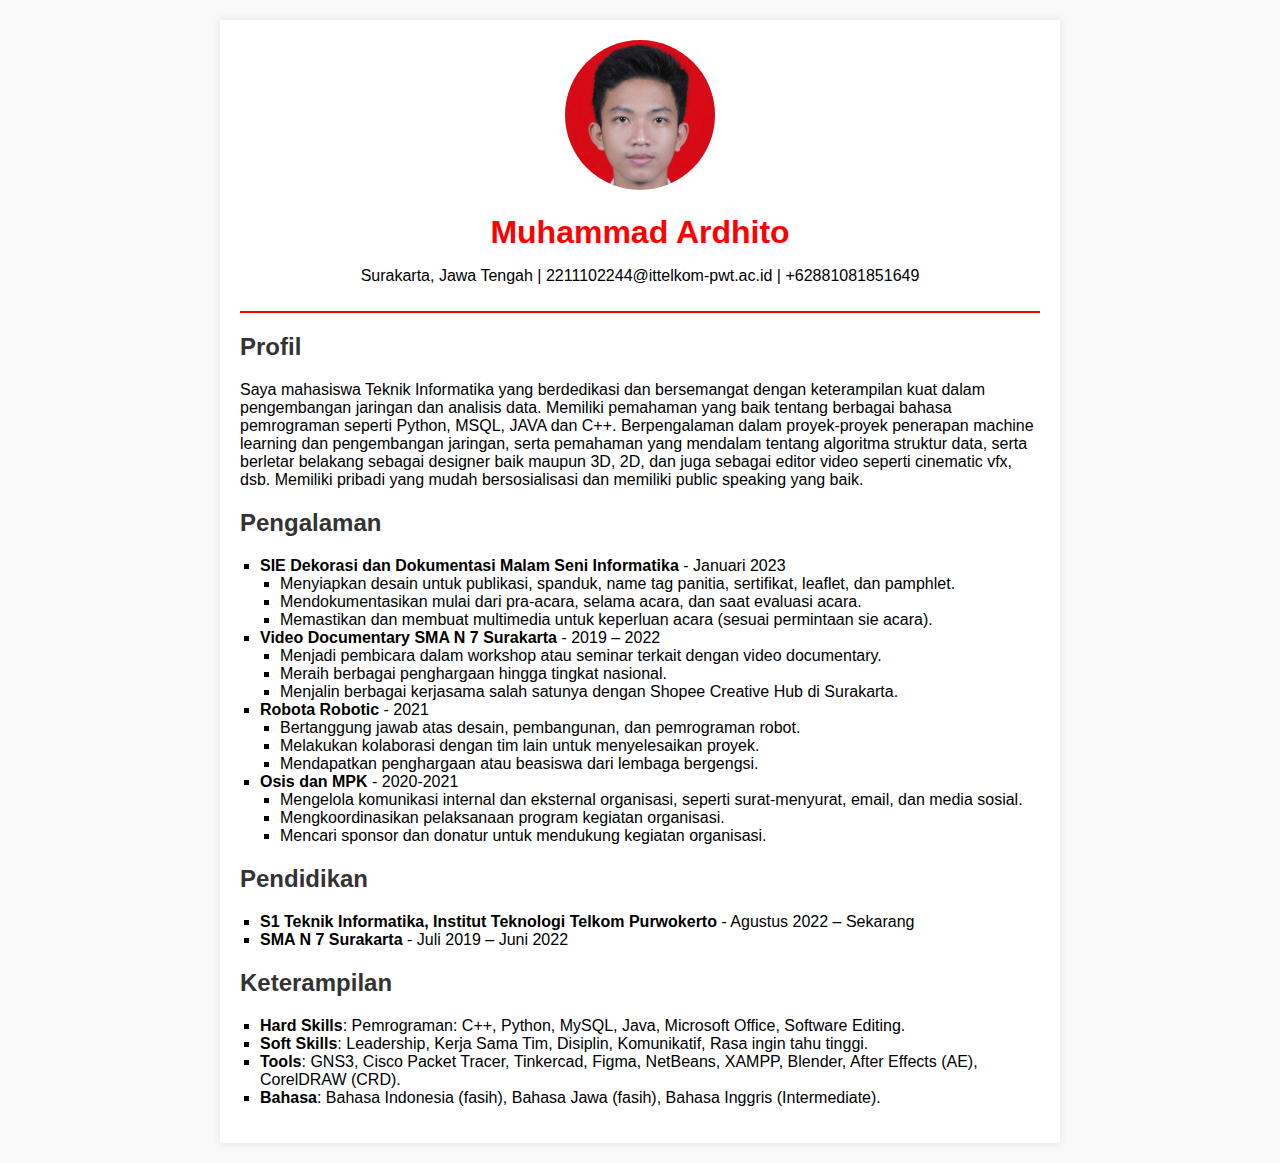
<file: cv_html_css/index.html>
<!DOCTYPE html>
<html lang="en">
<head>
  <meta charset="UTF-8" />
  <meta name="viewport" content="width=device-width, initial-scale=1.0"/>
  <title>Curriculum Vitae</title>
  <style>
    body {
      font-family: Arial, sans-serif;
      background: #f9f9f9;
      margin: 0;
      padding: 0;
    }

    .container {
      max-width: 800px;
      margin: 20px auto;
      background: #fff;
      padding: 20px;
      box-shadow: 0 0 10px rgba(0,0,0,0.1);
    }

    header {
      text-align: center;
      border-bottom: 2px solid #ff0000;
      padding-bottom: 10px;
    }

    h1 {
      margin: 0;
      color: #ff0000;
    }

    h2 {
      color: #333;
    }

    section {
      margin-top: 20px;
    }

    ul {
      list-style-type: square;
      padding-left: 20px;
    }

    .profile-img {
      width: 150px;
      height: 150px;
      border-radius: 50%;
      margin-bottom: 20px;
    }
  </style>
</head>
<body>
  <div class="container">
    <header>
      <!-- Menambahkan gambar profil -->
      <img src="profile.jpg" alt="Profile Picture" class="profile-img" />
      <h1>Muhammad Ardhito</h1>
      <p>Surakarta, Jawa Tengah | 2211102244@ittelkom-pwt.ac.id | +62881081851649</p>
    </header>

    <section class="profil">
      <h2>Profil</h2>
      <p>Saya mahasiswa Teknik Informatika yang berdedikasi dan bersemangat dengan keterampilan kuat dalam pengembangan jaringan dan analisis data. Memiliki pemahaman yang baik tentang berbagai bahasa pemrograman seperti Python, MSQL, JAVA dan C++. Berpengalaman dalam proyek-proyek penerapan machine learning dan pengembangan jaringan, serta pemahaman yang mendalam tentang algoritma struktur data, serta berletar belakang sebagai designer baik maupun 3D, 2D, dan juga sebagai editor video seperti cinematic vfx, dsb. Memiliki pribadi yang  mudah bersosialisasi dan memiliki public speaking  yang  baik.</p>
    </section>

    <section class="pengalaman">
      <h2>Pengalaman</h2>
      <ul>
        <li><strong>SIE Dekorasi dan Dokumentasi Malam Seni Informatika</strong> - Januari 2023
          <ul>
            <li>Menyiapkan desain untuk publikasi, spanduk, name tag panitia, sertifikat, leaflet, dan pamphlet.</li>
            <li>Mendokumentasikan mulai dari pra-acara, selama acara, dan saat evaluasi acara.</li>
            <li>Memastikan dan membuat multimedia untuk keperluan acara (sesuai permintaan sie acara).</li>
          </ul>
        </li>
        <li><strong>Video Documentary SMA N 7 Surakarta</strong> - 2019 – 2022
          <ul>
            <li>Menjadi pembicara dalam workshop atau seminar terkait dengan video documentary.</li>
            <li>Meraih berbagai penghargaan hingga tingkat nasional.</li>
            <li>Menjalin berbagai kerjasama salah satunya dengan Shopee Creative Hub di Surakarta.</li>
          </ul>
        </li>
        <li><strong>Robota Robotic</strong> - 2021
          <ul>
            <li>Bertanggung jawab atas desain, pembangunan, dan pemrograman robot.</li>
            <li>Melakukan kolaborasi dengan tim lain untuk menyelesaikan proyek.</li>
            <li>Mendapatkan penghargaan atau beasiswa dari lembaga bergengsi.</li>
          </ul>
        </li>
        <li><strong>Osis dan MPK</strong> - 2020-2021
          <ul>
            <li>Mengelola komunikasi internal dan eksternal organisasi, seperti surat-menyurat, email, dan media sosial.</li>
            <li>Mengkoordinasikan pelaksanaan program kegiatan organisasi.</li>
            <li>Mencari sponsor dan donatur untuk mendukung kegiatan organisasi.</li>
          </ul>
        </li>
      </ul>
    </section>

    <section class="pendidikan">
      <h2>Pendidikan</h2>
      <ul>
        <li><strong>S1 Teknik Informatika, Institut Teknologi Telkom Purwokerto</strong> - Agustus 2022 – Sekarang</li>
        <li><strong>SMA N 7 Surakarta</strong> - Juli 2019 – Juni 2022</li>
      </ul>
    </section>

    <section class="keterampilan">
      <h2>Keterampilan</h2>
      <ul>
        <li><strong>Hard Skills</strong>: Pemrograman: C++, Python, MySQL, Java, Microsoft Office, Software Editing.</li>
        <li><strong>Soft Skills</strong>: Leadership, Kerja Sama Tim, Disiplin, Komunikatif, Rasa ingin tahu tinggi.</li>
        <li><strong>Tools</strong>: GNS3, Cisco Packet Tracer, Tinkercad, Figma, NetBeans, XAMPP, Blender, After Effects (AE), CorelDRAW (CRD).</li>
        <li><strong>Bahasa</strong>: Bahasa Indonesia (fasih), Bahasa Jawa (fasih), Bahasa Inggris (Intermediate).</li>
      </ul>
    </section>
  </div>
</body>
</html>
</file>
